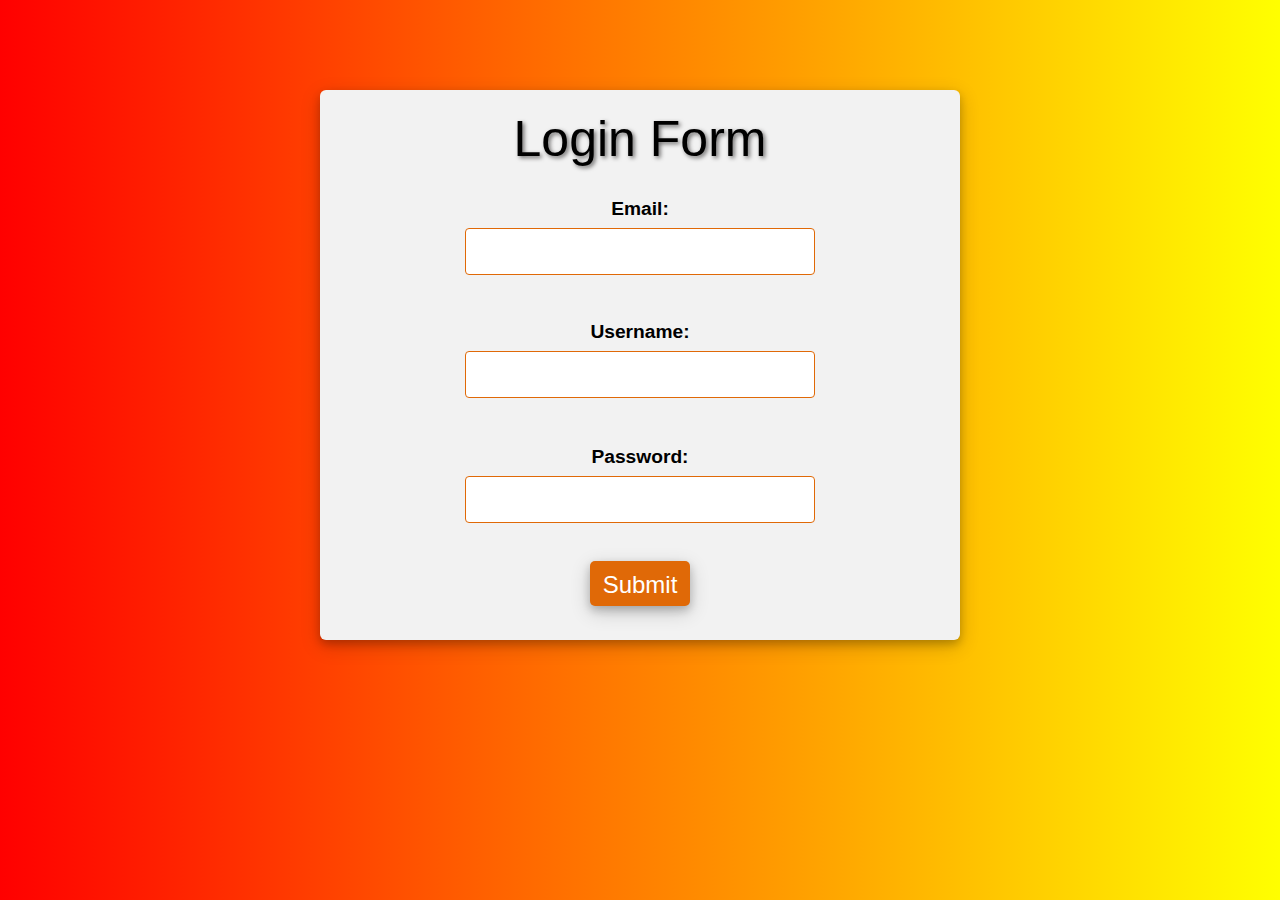
<file: index.html>
<!DOCTYPE html>
<html lang="en">
<head>
    <meta charset="UTF-8">
    <meta http-equiv="X-UA-Compatible" content="IE=edge">
    <meta name="viewport" content="width=device-width, initial-scale=1.0">
    <title>Entry Section</title>
    <link rel="stylesheet" href="style.css">
</head>
<body class="bodyForm">
    <form class="form" action="">
        <div class="head">Login Form</div>
        <div class="emailInp">Email: </div>
        <input type="email" id="email" >
        <br><br>
        <div class="userInp">Username: </div>
        <input type="text" id="username">
        <br>
        <div class="password">Password: </div>
        <input type="password" id="Password">
        <br>
        <a class="submit" href="home.html">Submit</a>
    </form>
</body>
</html>
</file>
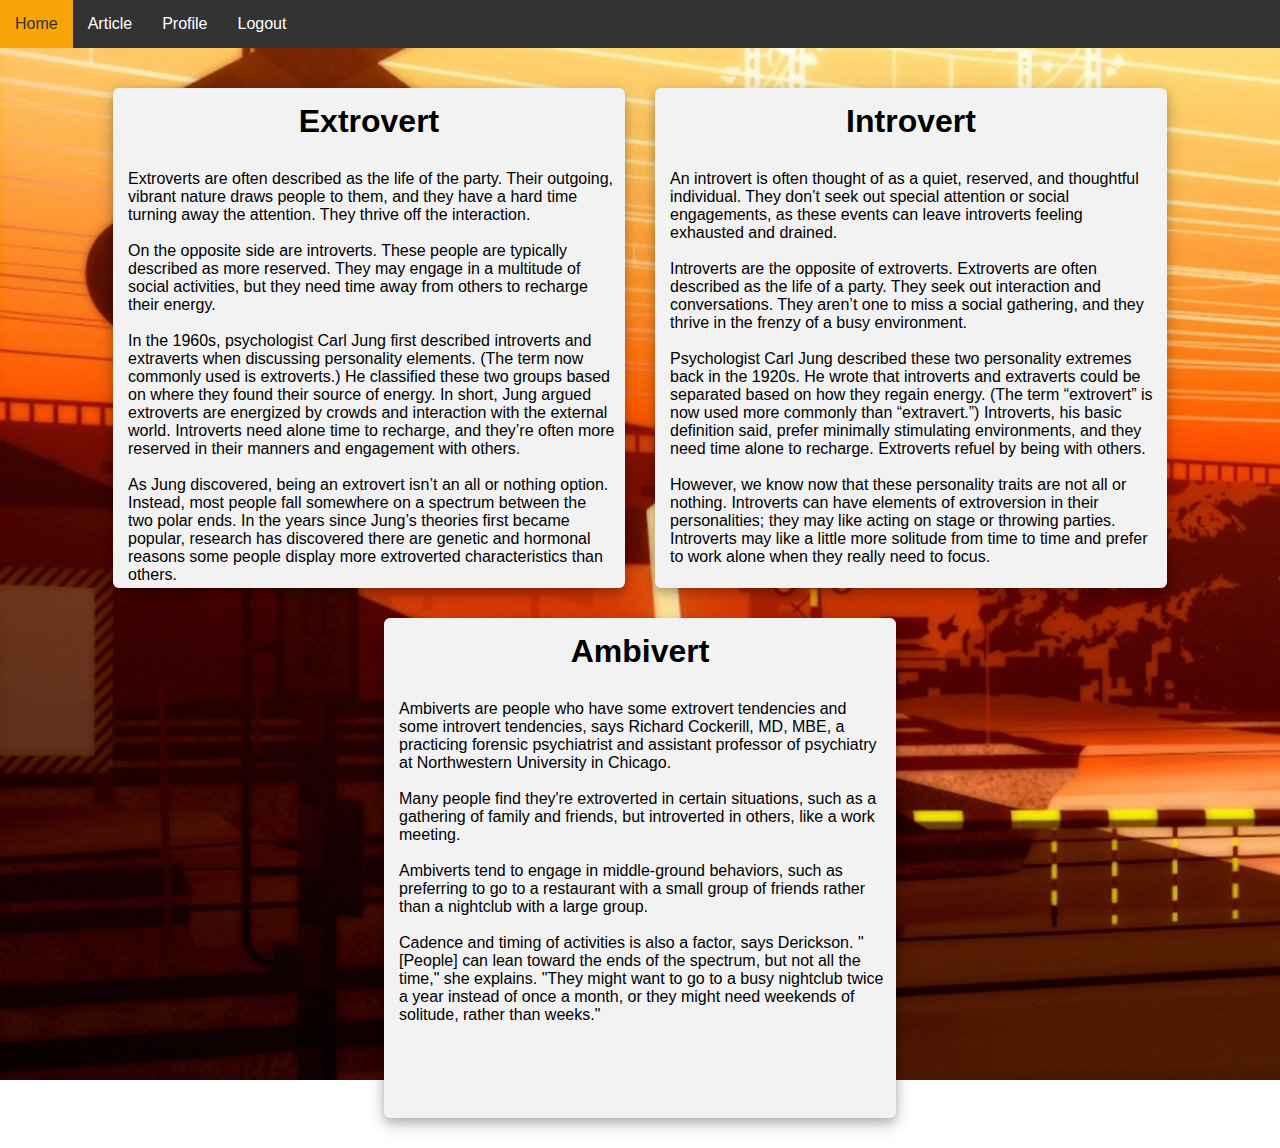
<file: article.html>
<!DOCTYPE html>
<html lang="en">
<head>
    <meta charset="UTF-8">
    <meta http-equiv="X-UA-Compatible" content="IE=edge">
    <meta name="viewport" content="width=device-width, initial-scale=1.0">
    <title>Article</title>
    <link rel="stylesheet" href="style.css">
</head>
<body class="artBody" >
    <div id="navigation">
        <div class="container">
            <a class="item" href="home.html">Home</a>
            <a class="item" href="article.html">Article</a>
            <a class="item" href="profile.html">Profile</a>
            <a class="item" href="index.html">Logout</a>
        </div>
    </div>
    <div class="mainInfo">
        <div class="extrovert">
            <div class="subTitle">Extrovert</div>
            <div class="mainExt">
                Extroverts are often described as the life of the party. Their outgoing, vibrant nature draws people to them, and they have a hard time turning away the attention. They thrive off the interaction.
                <br><br>
                On the opposite side are introverts. These people are typically described as more reserved. They may engage in a multitude of social activities, but they need time away from others to recharge their energy.
                <br><br>
                In the 1960s, psychologist Carl Jung first described introverts and extraverts when discussing personality elements. (The term now commonly used is extroverts.) He classified these two groups based on where they found their source of energy. In short, Jung argued extroverts are energized by crowds and interaction with the external world. Introverts need alone time to recharge, and they’re often more reserved in their manners and engagement with others.
                <br><br>
                As Jung discovered, being an extrovert isn’t an all or nothing option. Instead, most people fall somewhere on a spectrum between the two polar ends. In the years since Jung’s theories first became popular, research has discovered there are genetic and hormonal reasons some people display more extroverted characteristics than others.
            </div>
        </div>
        <div class="introvert">
            <div class="subTitle">Introvert</div>
            <div class="mainInt">
                An introvert is often thought of as a quiet, reserved, and thoughtful individual. They don’t seek out special attention or social engagements, as these events can leave introverts feeling exhausted and drained.
                <br><br>
                Introverts are the opposite of extroverts. Extroverts are often described as the life of a party. They seek out interaction and conversations. They aren’t one to miss a social gathering, and they thrive in the frenzy of a busy environment.
                <br><br>
                Psychologist Carl Jung described these two personality extremes back in the 1920s. He wrote that introverts and extraverts could be separated based on how they regain energy. (The term “extrovert” is now used more commonly than “extravert.”) Introverts, his basic definition said, prefer minimally stimulating environments, and they need time alone to recharge. Extroverts refuel by being with others.
                <br><br>
                However, we know now that these personality traits are not all or nothing. Introverts can have elements of extroversion in their personalities; they may like acting on stage or throwing parties. Introverts may like a little more solitude from time to time and prefer to work alone when they really need to focus.
            </div>
        </div>
        
    </div>
    <div class="ambivert">
        <div class="subTitle">Ambivert</div>
        <div class="mainAmb">
            Ambiverts are people who have some extrovert tendencies and some introvert tendencies, says Richard Cockerill, MD, MBE, a practicing forensic psychiatrist and assistant professor of psychiatry at Northwestern University in Chicago. 
            <br><br>
            Many people find they're extroverted in certain situations, such as a gathering of family and friends, but introverted in others, like a work meeting.
            <br><br>
            Ambiverts tend to engage in middle-ground behaviors, such as preferring to go to a restaurant with a small group of friends rather than a nightclub with a large group. 
            <br><br>
            Cadence and timing of activities is also a factor, says Derickson. "[People] can lean toward the ends of the spectrum, but not all the time," she explains. "They might want to go to a busy nightclub twice a year instead of once a month, or they might need weekends of solitude, rather than weeks."
        </div>
    </div>
</body>
</html>
</file>
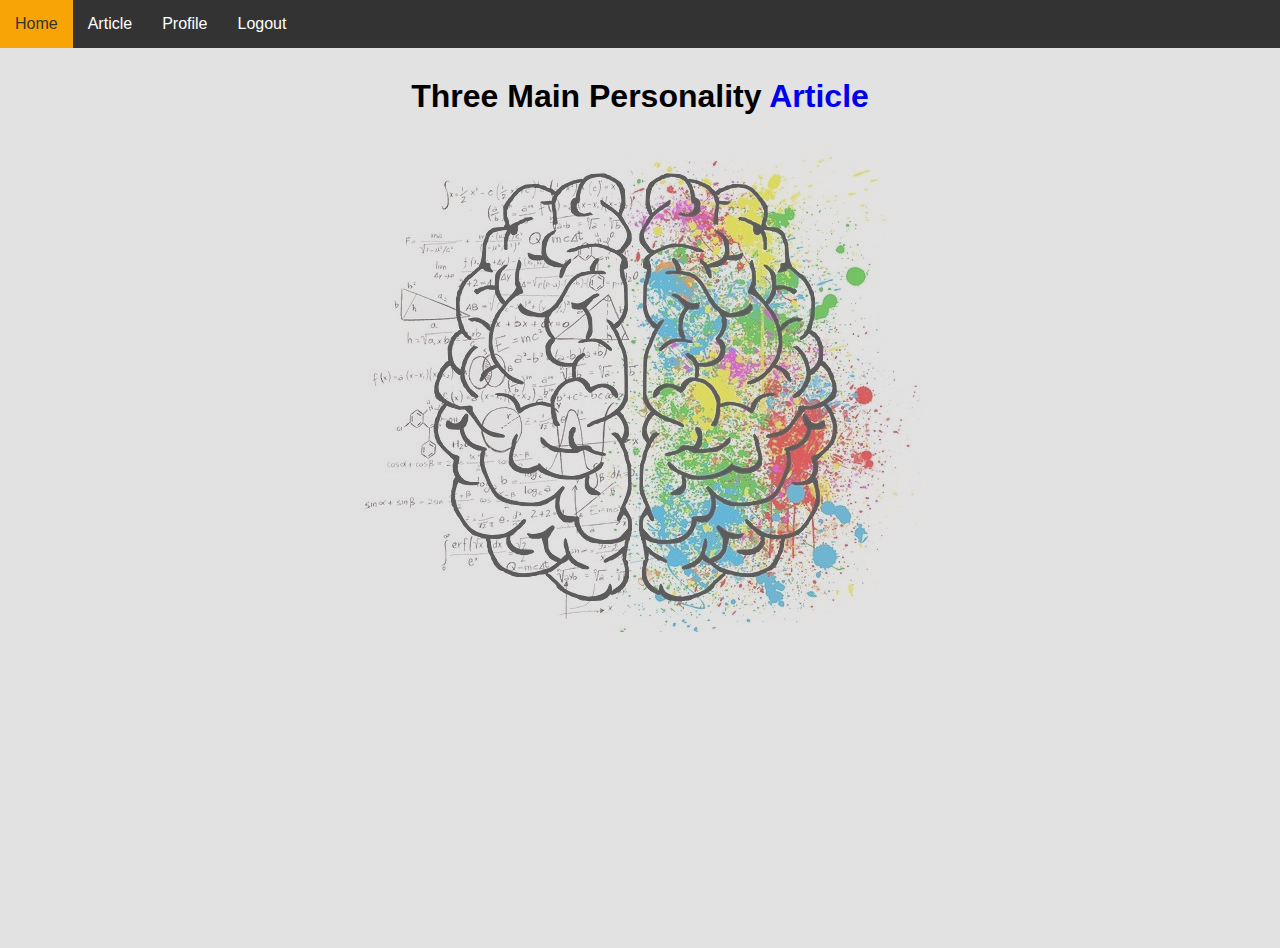
<file: home.html>
<!DOCTYPE html>
<html lang="en">
<head>
    <meta charset="UTF-8">
    <meta http-equiv="X-UA-Compatible" content="IE=edge">
    <meta name="viewport" content="width=device-width, initial-scale=1.0">
    <title>Home</title>
    <link rel="stylesheet" href="style.css">
</head>
<body>
    <div id="navigation">
        <div class="container">
            <a class="item" href="home.html">Home</a>
            <a class="item" href="article.html">Article</a>
            <a class="item" href="profile.html">Profile</a>
            <a class="item" href="index.html">Logout</a>
        </div>
    </div>
    <div class="content">
        <div class="title">
            Three Main Personality <a class="infoLink" href="article.html">Article</a>
        </div>
        <div class="mainContent">
            <img class="mainImg" src="assets/brain.jpg" alt="">
        </div>
    </div>
</body>
</html>
</file>
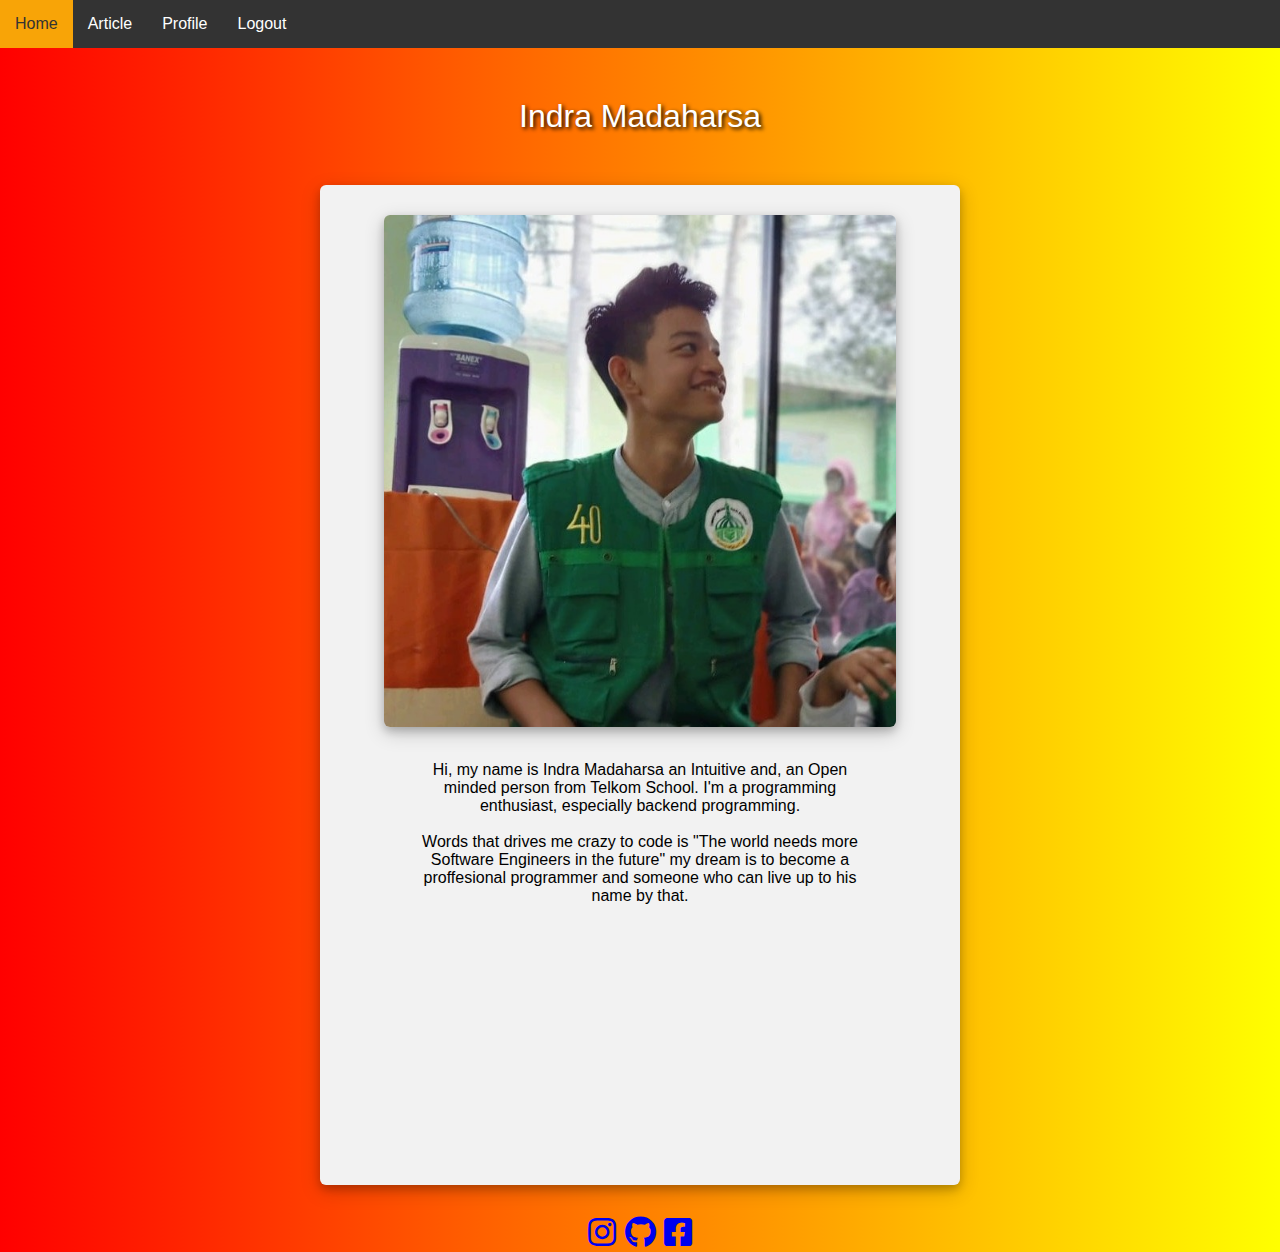
<file: profile.html>
<!DOCTYPE html>
<html lang="en">
<head>
    <meta charset="UTF-8">
    <meta http-equiv="X-UA-Compatible" content="IE=edge">
    <meta name="viewport" content="width=device-width, initial-scale=1.0">
    <title>About Me</title>
    <link rel="stylesheet" href="style.css">
    <link rel="stylesheet" href="https://cdnjs.cloudflare.com/ajax/libs/font-awesome/5.15.4/css/all.min.css">
</head>
<body class="profBody">
    <div id="navigation">
        <div class="container">
            <a class="item" href="home.html">Home</a>
            <a class="item" href="article.html">Article</a>
            <a class="item" href="profile.html">Profile</a>
            <a class="item" href="index.html">Logout</a>
        </div>
    </div>
    <div class="mainProf">
        <div class="titleProf">Indra Madaharsa</div>
        <div class="subTitleProf">
            <img class="subImg" src="assets/tampan.jpg" alt="ganteng.jpg">
            <div class="Desc">
                Hi, my name is Indra Madaharsa an Intuitive and, an Open minded person from Telkom School. I'm a programming enthusiast, especially backend programming.
                <br><br>
                Words that drives me crazy to code is "The world needs more Software Engineers in the future" my dream is to become a proffesional programmer and someone who can live up to his name by that.
            </div>
        </div>
        <div class="Socmed">
            <a href="https://www.instagram.com/indro_mdhrs/" target="_blank"><i class="fab fa-instagram"></i></a>
            <a href="https://github.com/indromhars" target="_blank"><i class="fab fa-github"></i></a>
            <a href="https://www.facebook.com/indra.madaharsa/" target="_blank"><i class="fab fa-facebook-square"></i></a>
        </div>
    </div>
</body>
</html>
</file>
<file: style.css>
* {
    padding: 0px;
    margin: 0px;
}

body {
    text-align: center;
    font-family: sans-serif;
    z-index: 3;
}

form {
    display: inline-block;
    width: 50%;
    height: 550px;
    background-color: #f2f2f2;
    margin-top: 90px;
    border-radius: 6px;
    box-sizing: border-box;
    box-shadow: 0 4px 8px 0 rgba(0, 0, 0, 0.2), 0 6px 20px 0 rgba(0, 0, 0, 0.19);
}

/* index.html */

input {
    width: 350px;
    padding: 12px 20px;
    margin: 8px 0px;
    display: inline-block;
    border: 1px solid rgb(224, 105, 7);
    border-radius: 4px;
    box-sizing: border-box;
    font-size: large;
  }

.bodyForm{
    height: auto;
    background-image: linear-gradient(to right, red , yellow);
}

.head {
    font-family: sans-serif;
    font-size: 50px;
    text-shadow: 2px 2px 4px #6d6c6c;
    margin: auto;
    margin-top: 20px;
    margin-bottom: 30px;
}


.emailInp, .userInp, .password {
    font-family: sans-serif;
    font-weight: bold;
    font-size: larger;
    margin-top: 20px;
}

.password {
    margin-top: 40px;
}

.submit {
    display: inline-block;
    color: white;
    width: 100px;
    height: 45px;
    text-align: center;
    border: 2px ;
    border-radius: 5px;
    background-color:rgb(224, 105, 7);
    padding: 10px;
    text-decoration: none;
    margin-top: 30px;
    font-family: sans-serif;
    font-size: x-large;
    box-sizing: border-box;
    box-shadow: 0 4px 8px 0 rgba(0, 0, 0, 0.2), 0 6px 20px 0 rgba(0, 0, 0, 0.19);
}

.submit:hover {
    background-color: rgb(53, 50, 50);
    transition-property: all;
    transition-timing-function: cubic-bezier(0.4, 0, 0.2, 1);
    transition-duration: 150ms;
    transition: 0,3s;
}

  /* Home.html */
#navigation {
    width: 100%;
    background-color: #333;
    position: sticky;
    z-index: 3;
    top: 0;
    bottom: 0;
}

#navigation.sticky {
    position: sticky;
    width: 100%;
    top: 0;
    left: 0;
}


#navigation > .container {
    display: flex;
    align-items: center;
}

#navigation .item {
    font-family: sans-serif;
    text-decoration: none;
    color: #fff;
    background-color: #333;
    padding: 15px;
}

#navigation .menu-left {
    margin-left: auto;
}

#navigation .item:hover {
    background-color: rgb(248, 164, 7);
    color: rgb(51, 51, 51);
    transition-property: all;
    transition-timing-function: cubic-bezier(0.4, 0, 0.2, 1);
    transition-duration: 150ms;
    transition: 0,3s;
}

#navigation .farRight{
    font-family: sans-serif;
    text-decoration: none;
    color: #fff;
    background-color: #333;
    padding: 15px;
    margin-left: 1000px;
}

#navigation .farRight:hover {
    background-color: rgb(248, 164, 7);
    color: rgb(51, 51, 51);
    transition-property: all;
    transition-timing-function: cubic-bezier(0.4, 0, 0.2, 1);
    transition-duration: 150ms;
    transition: 0,3s;
}

/* Home Content */
.content {
    width: 100%;
    height: 900px;
    margin: auto;
    background-color: rgba(196, 193, 193, 0.466);
    position: relative;

}

.title {
    font-weight: bold;
    font-size: xx-large;
    margin: auto;
    padding-top: 30px;

}

.infoLink{
    text-decoration: none;
}

.infoLink:hover{
    color: rgb(224, 105, 7);
    transition-property: all;
    transition-timing-function: cubic-bezier(0.4, 0, 0.2, 1);
    transition-duration: 150ms;
}

.mainImg{
    position: absolute;
    z-index: -2;
    margin: auto;
    margin-top: 30px;
    text-align: center;
    left: 0;
    right: 0;
}

/* article.html */

.artBody {
    background-image: url("assets/mono.png");
    background-repeat: no-repeat;
    background-attachment: fixed;
    object-fit: cover;
}

.mainInfo {
    display: flex;
    justify-content: center;
}

.extrovert, .introvert, .ambivert {
    width: 40%;
    height: 500px;
    margin-top: 40px;
    background-color: #f2f2f2;
    padding: 10px;
    border-radius: 6px;
    box-sizing: border-box;
    box-shadow: 0 4px 8px 0 rgba(0, 0, 0, 0.2), 0 6px 20px 0 rgba(0, 0, 0, 0.19);
}

.ambivert {
    margin:auto;
    margin-top: 30px;
    margin-bottom: 30px;
    height: 500px;
}

.introvert {
    margin-left: 30px;
}

.subTitle{
    font-size: xx-large;
    font-weight: bold;
    margin-bottom: 30px;
    margin-top: 5px;
}

.mainExt, .mainInt, .mainAmb {
    text-align: left;
    margin-left: 5px;
}

/* profile.html */
.profBody{
    z-index: -2;
    background-image: linear-gradient(to right, red, yellow);
}

.mainProf{
    width: 50%;
    height: 500px;
    margin: auto;
    margin-top: 50px;
}

.titleProf{
    font-size: xx-large;
    color: white;
    text-shadow: 2px 2px 4px #000000;
    text-align: center;
    margin-top: 50px;
    margin-bottom: 50px;
}

.subTitleProf{
    width: 100%;
    height: 1000px;
    margin: auto;
    margin-top: 30px;
    margin-bottom: 30px;
    padding-bottom: 30px;
    background-color: #f2f2f2;
    border-radius: 6px;
    box-sizing: border-box;
    box-shadow: 0 4px 8px 0 rgba(0, 0, 0, 0.2), 0 6px 20px 0 rgba(0, 0, 0, 0.19);
}

.subImg{
    width: 80%;
    border-radius: 6px;
    box-sizing: border-box;
    margin: auto;
    margin-top: 30px;
    box-shadow: 0 4px 8px 0 rgba(0, 0, 0, 0.2), 0 6px 20px 0 rgba(0, 0, 0, 0.19);
}

.Desc{
    width: 70%;
    height: 400px;
    margin: auto;
    margin-top: 30px;
}

.Socmed{
    font-size: xx-large;
}
</file>
